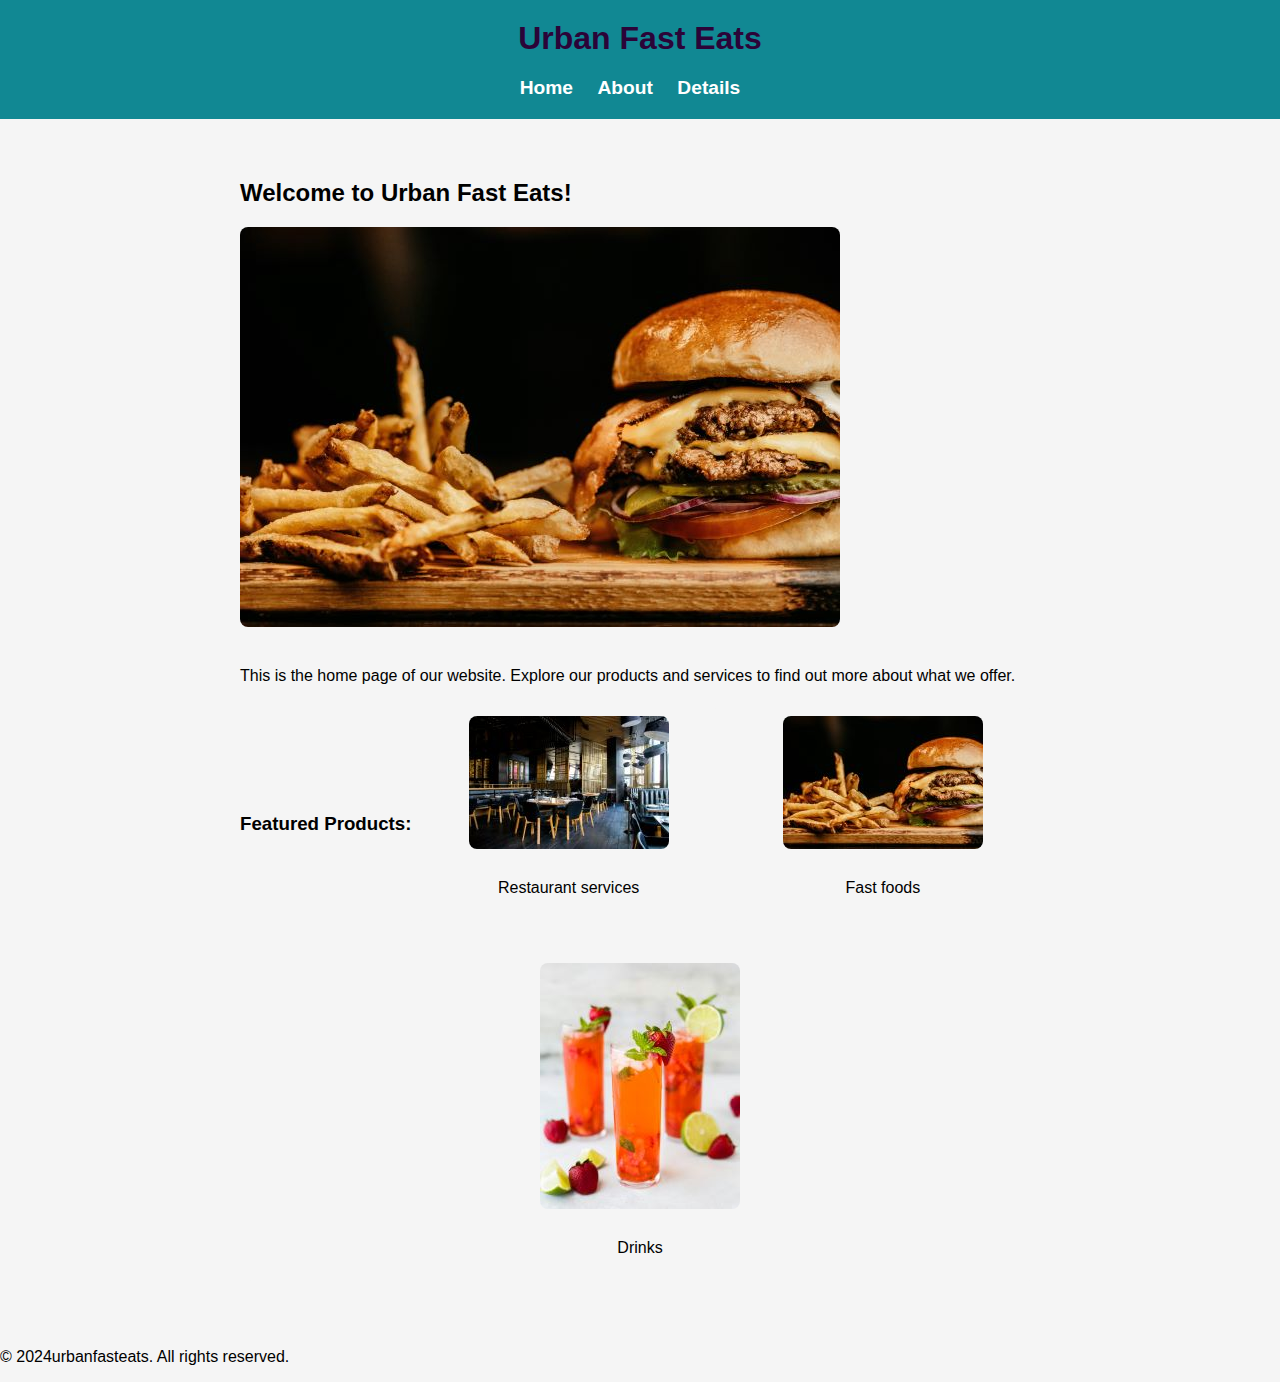
<file: index.html>
<!DOCTYPE html>
<html lang="en">
<head>
    <meta charset="UTF-8">
    <meta name="viewport" content="width=device-width, initial-scale=1.0">
    <link rel="stylesheet" href="psf.css">
    <title>Urban Fast Eats - Home</title>
</head>
<body>
    <header>
        <h1>Urban Fast Eats</h1>
        
        <nav>
            <ul>
                <li><a href="index.html">Home</a></li>
                <li><a href="about.html">About</a></li>
                <li><a href="details.html">Details</a></li>
            </ul>
        </nav>
    </header>

    <section class="main-content">
       
        <h2>Welcome to Urban Fast Eats!</h2>
        <div class="home-banner">
            <img src="mwitu.jpg" alt="Business Banner">
        </div>
        

        <p>This is the home page of our website. Explore our products and services to find out more about what we offer.</p>
        <div class="home-details">
        <h3>Featured Products:</h3>
        <div class="product">
            <img src="restaurant.jpg" alt="Product 1 Image">
            <p>Restaurant services</p>
        </div>

        <div class="product">
            <img src="burger.jpg" alt="Product 2 Image">
            <p>Fast foods</p>
        </div>
        </div>

        <div class="product">
            <img src="cocktail.jpg" alt="Product 3 Image">
            <p>Drinks</p>
    </section>

    <footer>
        <p>&copy; 2024urbanfasteats. All rights reserved.</p>
    </footer>
</body>
</html>
</file>
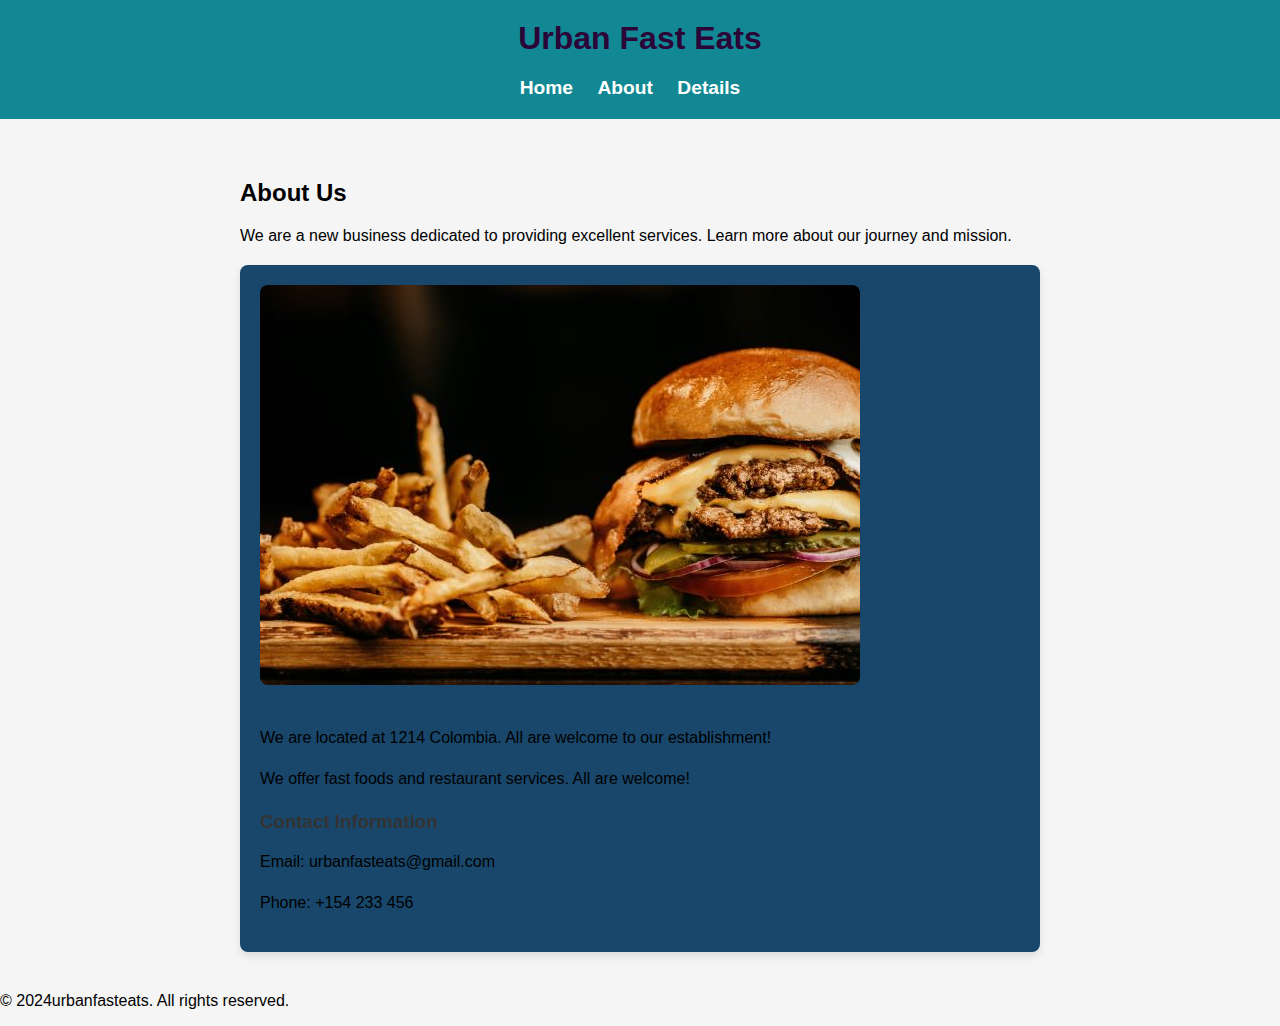
<file: about.html>
<!DOCTYPE html>
<html lang="en">
<head>
    <meta charset="UTF-8">
    <meta name="viewport" content="width=device-width, initial-scale=1.0">
    <link rel="stylesheet" href="psf.css">
    <title>Urban Fast Eats - About</title>
</head>
<body>
    <header>
        <h1>Urban Fast Eats</h1>
        <nav>
            <ul>
                <li><a href="index.html">Home</a></li>
                <li><a href="about.html">About</a></li>
                <li><a href="details.html">Details</a></li>
            </ul>
        </nav>
    </header>

    <section class="main-content">
        <h2>About Us</h2>
        <p>We are a new business dedicated to providing excellent services. Learn more about our journey and mission.</p>
        <div class="about-details">
            <img src="mwitu.jpg" alt="About Us Image">
            <p>We are located at 1214 Colombia. All are welcome to our establishment!</p>
            <p>We offer fast foods and restaurant services. All are welcome!</p>
            <h3>Contact Information</h3>
            <p>Email: urbanfasteats@gmail.com</p>
            <p>Phone: +154 233 456</p>
    </section>

    <footer>
        <p>&copy; 2024urbanfasteats. All rights reserved.</p>
    </footer>
</body>
</html>
</file>
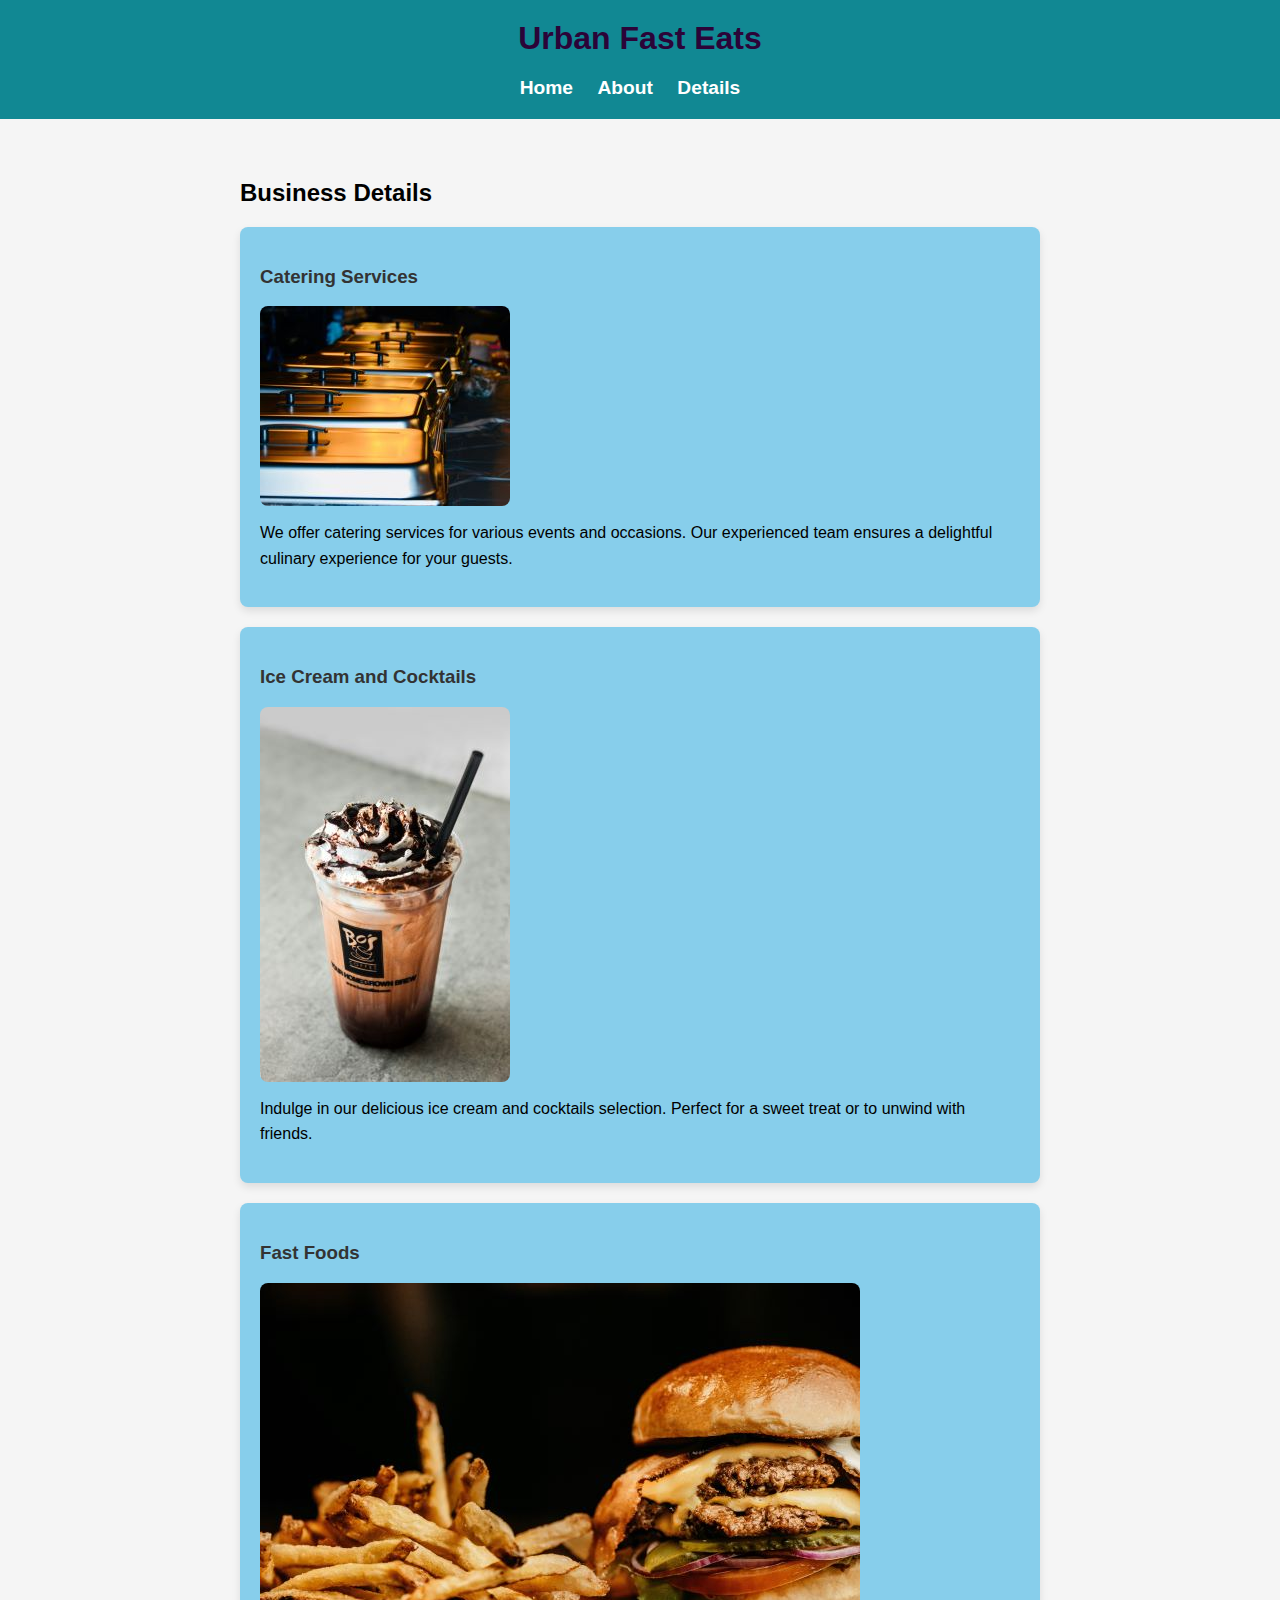
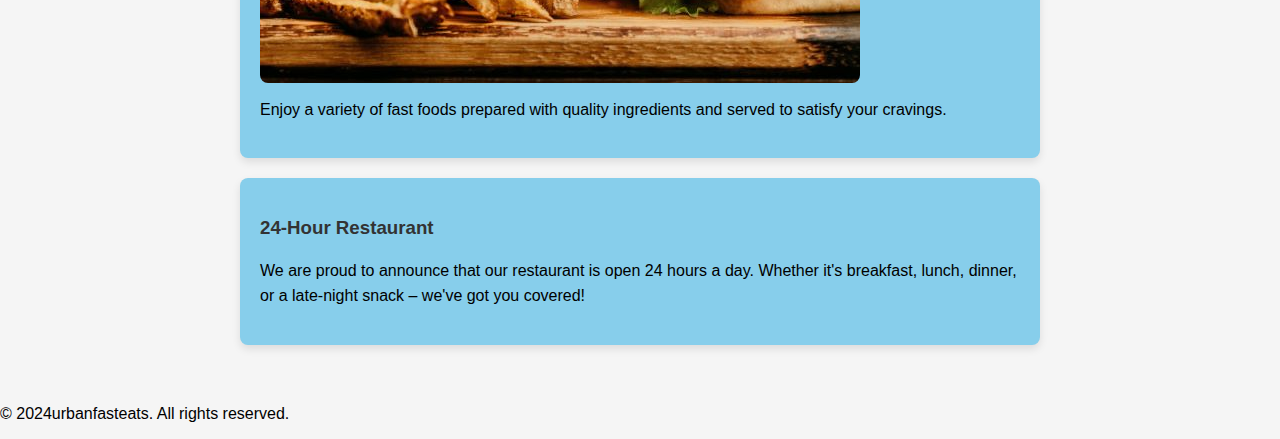
<file: details.html>
<!DOCTYPE html>
<html lang="en">
<head>
    <meta charset="UTF-8">
    <meta name="viewport" content="width=device-width, initial-scale=1.0">
    <link rel="stylesheet" href="psf.css">
    <title>Urban Fast Eats - Details</title>
</head>
<body>
    <header>
        <h1>Urban Fast Eats</h1>
        <nav>
            <ul>
                <li><a href="index.html">Home</a></li>
                <li><a href="about.html">About</a></li>
                <li><a href="details.html">Details</a></li>
            </ul>
        </nav>
    </header>

    <section class="business-content">
        <h2>Business Details</h2>

        <div class="details-section">
            <h3>Catering Services</h3>
            <img src="catering_2.jpg" alt="Catering Services Photo">
            <p>We offer catering services for various events and occasions. Our experienced team ensures a delightful culinary experience for your guests.</p>
        </div>

        <div class="details-section">
            <h3>Ice Cream and Cocktails</h3>
            <img src="drink.jpg" alt="Ice Cream and Cocktails Photo">
            <p>Indulge in our delicious ice cream and cocktails selection. Perfect for a sweet treat or to unwind with friends.</p>
        </div>

        <div class="details-section">
            <h3>Fast Foods</h3>
            <img src="mwitu.jpg" alt="Fast Foods Photo">
            <p>Enjoy a variety of fast foods prepared with quality ingredients and served to satisfy your cravings.</p>
        </div>

        <div class="details-section">
            <h3>24-Hour Restaurant</h3>
            <p>We are proud to announce that our restaurant is open 24 hours a day. Whether it's breakfast, lunch, dinner, or a late-night snack – we've got you covered!</p>
        </div>
    </section>

    <footer>
        <p>&copy; 2024urbanfasteats. All rights reserved.</p>
    </footer>
</body>
</html>
</file>
<file: psf.css>
body {
    font-family: 'Arial', sans-serif;
    margin: 0;
    padding: 0;
    box-sizing: border-box;
    background-color: #f5f5f5;
}

header {
    background-color: #118893;
    color: rgb(43, 4, 56);
    text-align: center;
    padding: 20px;
}


header h1 {
    margin: 0;
    font-size: 2rem;
}
nav {
    margin-top: 20px;
}


nav ul {
    list-style: none;
    margin: 0;
    padding: 0;
}

nav li {
    display: inline;
    margin-right: 20px;
}

nav a {
    text-decoration: none;
    color: white;
    font-weight: bold;
    font-size: 1.2rem;
    position: relative;
    transition: color 0.3s ease;
}
nav a:hover {
    color: #FFD700;
}
nav a:hover::before {
    content: "";
    position: absolute;
    bottom: -3px; 
    left: 0;
    width: 100%;
    height: 2px; 
    background-color: #951515; 
}

.main-content {
    max-width: 800px;
    margin: 20px auto;
    padding: 20px;
}

.home-banner img {
    max-width: 100%;
    height: auto;
    border-radius: 8px;
    margin-bottom: 20px;
}

.home-details {
    display: flex;
    justify-content: space-around;
    align-items: center;
    flex-wrap: wrap;
    width:100%;
}

.product {
    flex: 1;
    margin: 0 10px;
    text-align: center;
    background-color: #f5f5f5; 
    padding: 15px;
    border-radius: 8px;
    margin-bottom: 20px;
    box-sizing: border-box
}

.product img {
    max-width: 100%;
    height: auto;
    border-radius: 8px; 
    margin-bottom: 10px;
}

.business-content {
    max-width: 800px;
    margin: 20px auto;
    padding: 20px;
}

.details-section {
    background-color: #87CEEB; 
    border-radius: 8px;
    box-shadow: 0 4px 8px rgba(0, 0, 0, 0.1);
    padding: 20px;
    margin-bottom: 20px;
}

.details-section h3 {
    color: #333; 
}

.details-section img {
    max-width: 100%;
    height: auto;
    border-radius: 8px;
    margin-bottom: 10px;
}

.details-section p {
    margin-top: 0;
    line-height: 1.6;
}

.about-details {
    background-color: #18476b; 
    border-radius: 8px;
    box-shadow: 0 4px 8px rgba(0, 0, 0, 0.1);
    padding: 20px;
    margin-top: 20px;
}

.about-details img {
    max-width: 100%;
    height: auto;
    border-radius: 8px;
    margin-bottom: 20px;
}

.about-details p {
    line-height: 1.6;
}

.about-details h3 {
    color: #333;
    margin-bottom: 10px;
}

.footer {
    background-color: #333;
    color: white;
    text-align: center;
    padding: 20px 0;
    position: fixed;
    bottom: 0;
    width: 100%;
}

/* Responsive Styling */

@media screen and (max-width: 768px) {
    header {
        padding: 10px;
    }

    nav {
        text-align: center;
    }

    nav ul {
        display: block;
        margin-bottom: 10px;
    }

    nav li {
        display: block;
        margin: 10px 0;
    }
}

@media screen and (max-width: 600px) {
    .home-details {
        flex-direction: column;
        align-items:center;
    }

    .product {
        margin-bottom: 20px;
        width:100%;
    }
    .about-details {
        padding: 10px;
    }
}
</file>
